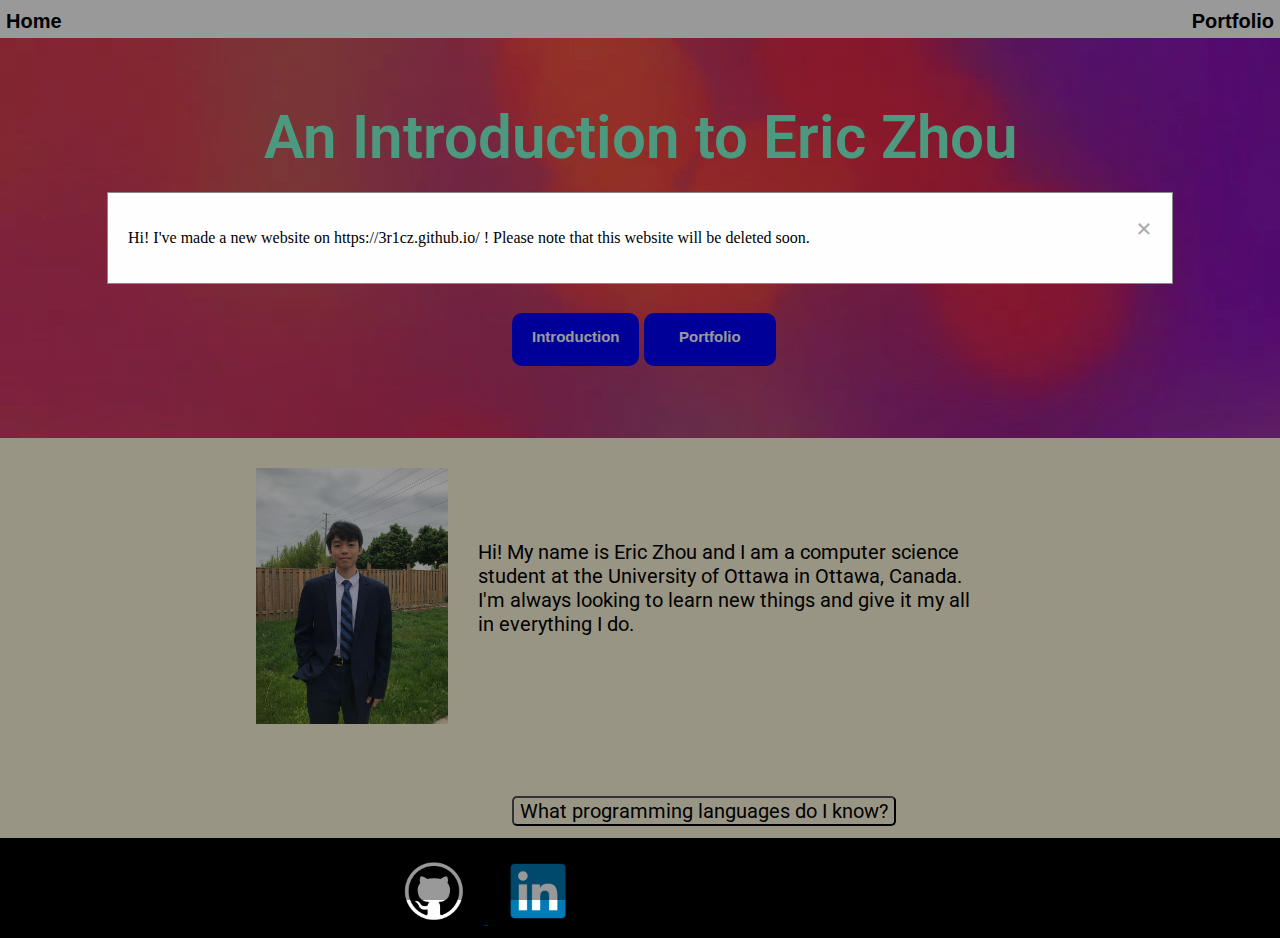
<file: index.html>
<!DOCTYPE html>
<html>
  <head>
    <title>Homepage - Eric Zhou</title>
    <meta
      charset="UTF-8"
      name="viewport"
      content="width=device-width, initial-scale=1.0"
    />
    <link rel="preconnect" href="https://fonts.googleapis.com" />
    <link rel="preconnect" href="https://fonts.gstatic.com" crossorigin />
    <link
      href="https://fonts.googleapis.com/css2?family=Roboto:wght@400;700&display=swap"
      rel="stylesheet"
    />
    <link rel="stylesheet" href="styles.css" />
  </head>

  <body onload="openModal()">
    <div class="page-header">
      <div style="width: 100px; display: inline-block">
        <form class="change-location" action="index.html">
          <button class="header-button">Home</button>
        </form>
      </div>
      <div style="float: right">
        <form class="change-location" action="portfolio.html">
          <button class="header-button">Portfolio</button>
        </form>
      </div>
    </div>

    <!-- The Modal -->
    <div id="myModal" class="modal">
      <!-- Modal content -->
      <div class="modal-content">
        <span class="close">&times;</span>
        <p>
          Hi! I've made a new website on https://3r1cz.github.io/ ! Please note
          that this website will be deleted soon.
        </p>
      </div>
    </div>
    <div class="page-title">
      <h1 class="title-text">An Introduction to Eric Zhou</h1>
      <div class="intro-button-container">
        <a href="#intro-section">
          <button class="intro-button">Introduction</button>
        </a>
      </div>
      <div class="portfolio-button-container">
        <form class="change-location" action="portfolio.html">
          <button class="portfolio-button">Portfolio</button>
        </form>
      </div>
    </div>
    <div class="page-intro" id="intro-section">
      <div>
        <img class="pfp" src="Images/Profile.JPG" />
      </div>
      <div class="intro-text-container">
        <p class="intro-text">
          Hi! My name is Eric Zhou and I am a computer science student at the
          University of Ottawa in Ottawa, Canada. I'm always looking to learn
          new things and give it my all in everything I do.
        </p>
      </div>
      <div>
        <button class="expanding-button" onclick="smoothTransition()">
          What programming languages do I know?
        </button>
      </div>
      <div class="expansion-container">
        <p class="expanding-text">
          I am able to code in Java, Python, HTML, CSS, JavaScript, and C#!
        </p>
      </div>
    </div>
    <div class="page-footer">
      <a href="https://github.com/3r1cZ" target="_blank">
        <img class="logo-github" src="Images/GitHub_logo.png" />
      </a>
      <a
        href="https://www.linkedin.com/in/eric-zhou-79ba001b4/"
        target="_blank"
      >
        <img class="logo-linkedin" src="Images/Linkedin-logo.png" />
      </a>
    </div>
    <script src="functions.js"></script>
  </body>
</html>
</file>
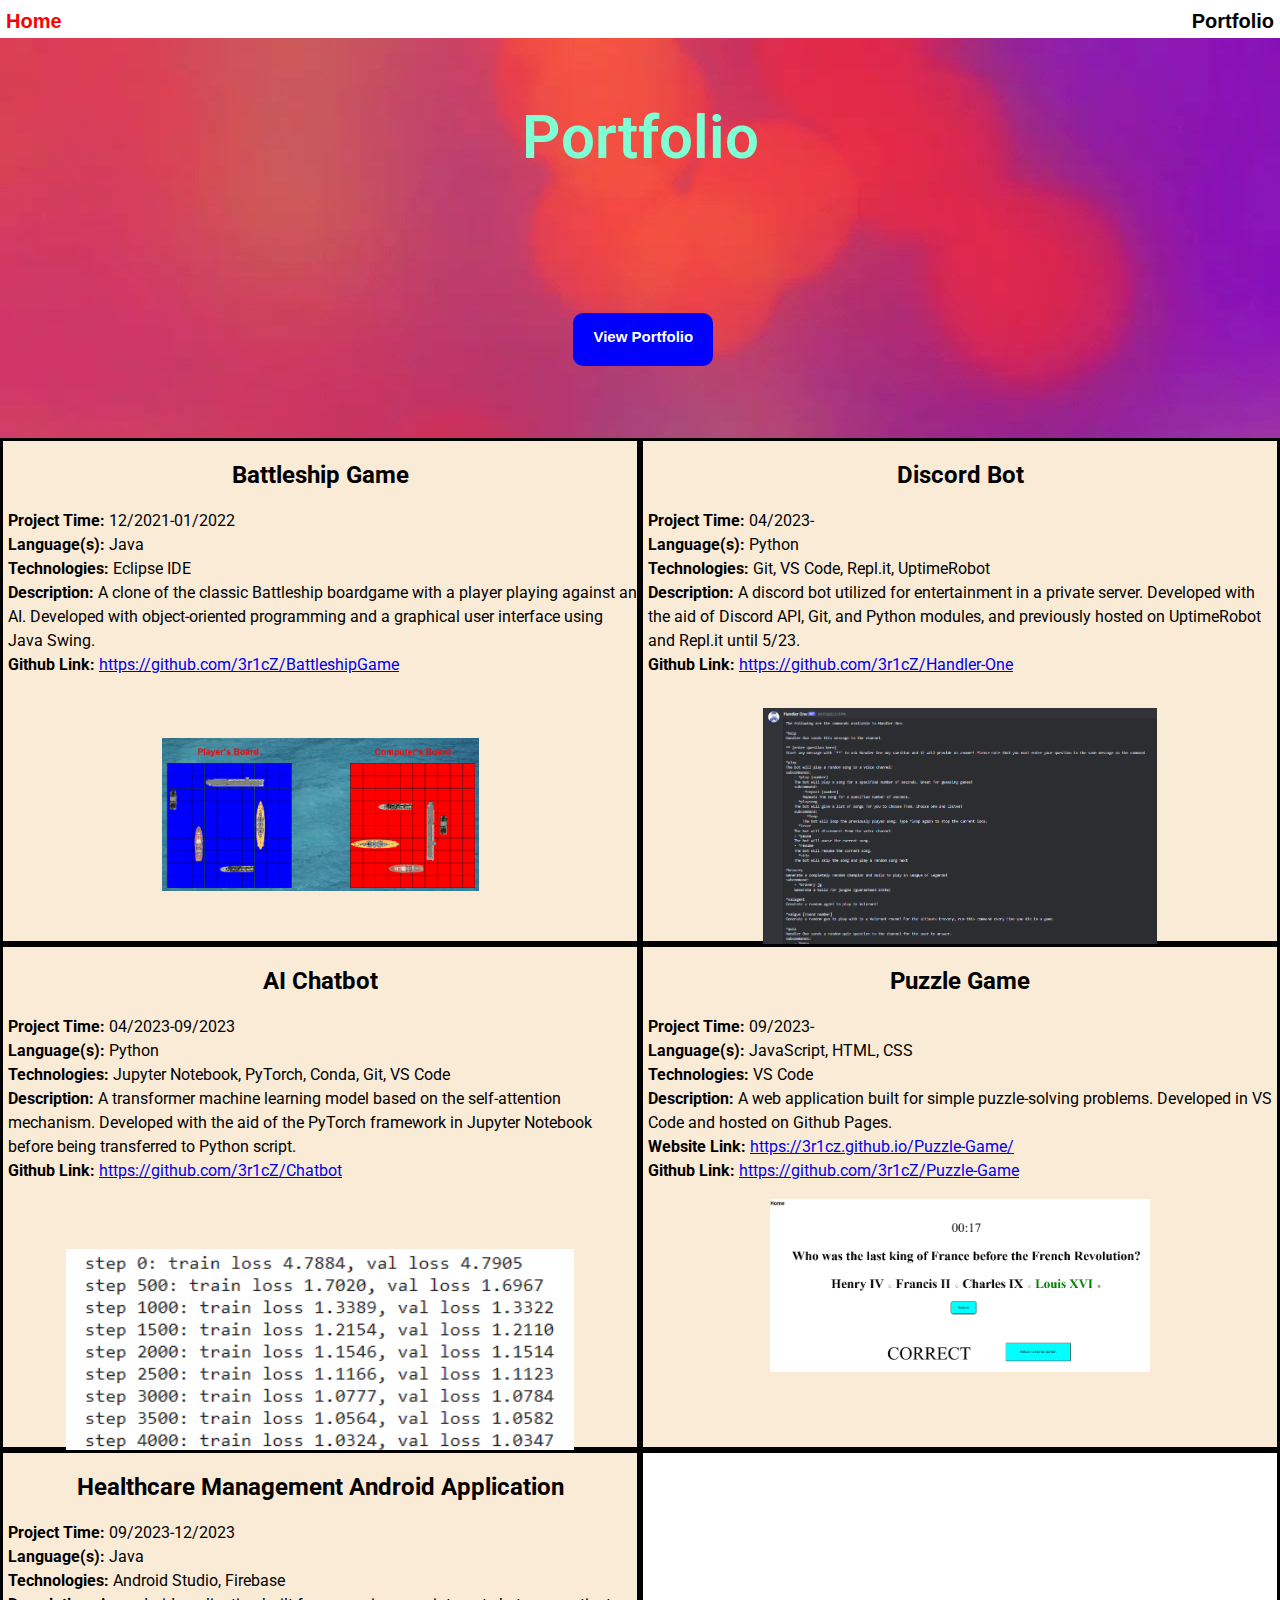
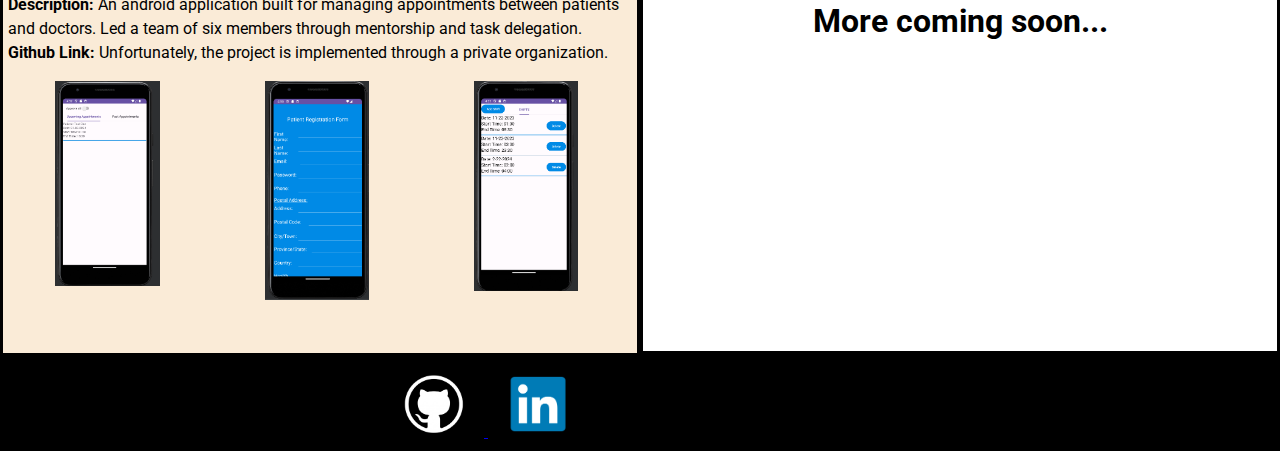
<file: portfolio.html>
<!DOCTYPE html>
<html>
    <head>
        <title>
            Portfolio - Eric Zhou
        </title>
        <link rel="preconnect" href="https://fonts.googleapis.com">
        <link rel="preconnect" href="https://fonts.gstatic.com" crossorigin>
        <link href="https://fonts.googleapis.com/css2?family=Roboto:wght@400;700&display=swap" rel="stylesheet">
        <link rel="stylesheet" href="styles.css">
        <link rel="stylesheet" href="styles_portfolio.css">
    </head>
    <body>
        <div class="page-header">
            <div style="width: 100px; display: inline-block;">
                <form class="change-location" action="index.html">
                    <button class="header-button">
                        Home
                    </button>
                </form>
            </div>
            <div style="float: right;">
                <form class="change-location" action="portfolio.html">
                    <button class="header-button">
                        Portfolio
                    </button>
                </form>
            </div>
        </div>
        <div class="intro-portfolio">
            <div class="page-title">
                <h1 class="title-text">
                    Portfolio
                </h1>
                <div class="portfolio-button-2-container">
                    <a href="#intro-section">
                        <button class="portfolio-button-2">
                            View Portfolio
                        </button>
                    </a>
                </div>
            </div>
            <div class="main-container" id="intro-section">
                <div class="project-container">
                    <h2 class="project-title">
                        Battleship Game
                    </h2>
                    <p class="paragraph-text">
                        <strong>Project Time:</strong> 12/2021-01/2022
                        <br><strong>Language(s):</strong> Java
                        <br><strong>Technologies:</strong> Eclipse IDE
                        <br><strong>Description:</strong> A clone of the classic Battleship boardgame with a player playing against an AI. 
                        Developed with object-oriented programming and a graphical user interface using Java Swing.
                        <br><strong>Github Link:</strong> <a href="https://github.com/3r1cZ/BattleshipGame" target="_blank">https://github.com/3r1cZ/BattleshipGame</a>
                    </p>
                    <div>
                        <a href="Images/battleship.png" target="_blank">
                            <img class="logo-battleship" src="Images/battleship.png">
                        </a>
                    </div>
                </div>
                <div class="project-container">
                    <h2 class="project-title">
                        Discord Bot
                    </h2>
                    <p class="paragraph-text">
                        <strong>Project Time:</strong> 04/2023-
                        <br><strong>Language(s):</strong> Python
                        <br><strong>Technologies:</strong> Git, VS Code, Repl.it, UptimeRobot
                        <br><strong>Description:</strong> A discord bot utilized for entertainment in a private server. 
                        Developed with the aid of Discord API, Git, and Python modules, and previously hosted on UptimeRobot 
                        and Repl.it until 5/23.
                        <br><strong>Github Link:</strong> <a href="https://github.com/3r1cZ/Handler-One" target="_blank">https://github.com/3r1cZ/Handler-One</a>
                    </p>
                    <div>
                        <a href="Images/discordBotSep2023.png" target="_blank">
                            <img class="logo-discord" src="Images/discordBotSep2023.png">
                        </a>
                    </div>
                </div>
                <div class="project-container">
                    <h2 class="project-title">
                        AI Chatbot
                    </h2>
                    <p class="paragraph-text">
                        <strong>Project Time:</strong> 04/2023-09/2023
                        <br><strong>Language(s):</strong> Python
                        <br><strong>Technologies:</strong> Jupyter Notebook, PyTorch, Conda, Git, VS Code
                        <br><strong>Description:</strong> A transformer machine learning model based on the self-attention mechanism. 
                        Developed with the aid of the PyTorch framework in Jupyter Notebook before being transferred to Python script.
                        <br><strong>Github Link:</strong> <a href="https://github.com/3r1cZ/Chatbot" target="_blank">https://github.com/3r1cZ/Chatbot</a>
                    </p>
                    <div>
                        <a href="Images/chatbotOutput2.png" target="_blank">
                            <img class="logo-chatbot" src="Images/chatbotOutput2.png">
                        </a>
                    </div>
                </div>
                <div class="project-container">
                    <h2 class="project-title">
                        Puzzle Game
                    </h2>
                    <p class="paragraph-text">
                        <strong>Project Time:</strong> 09/2023-
                        <br><strong>Language(s):</strong> JavaScript, HTML, CSS
                        <br><strong>Technologies:</strong> VS Code
                        <br><strong>Description:</strong> A web application built for simple puzzle-solving problems. Developed in VS Code and hosted
                        on Github Pages.
                        <br><strong>Website Link:</strong> <a href="https://3r1cz.github.io/Puzzle-Game/" target="_blank">https://3r1cz.github.io/Puzzle-Game/</a>
                        <br><strong>Github Link:</strong> <a href="https://github.com/3r1cZ/Puzzle-Game" target="_blank">https://github.com/3r1cZ/Puzzle-Game</a>
                    </p>
                    <div>
                        <a href="Images/puzzleGameTrivia.png" target="_blank">
                            <img class="logo-puzzle" src="Images/puzzleGameTrivia.png">
                        </a>
                    </div>
                </div>
                <div class="project-container">
                    <h2 class="project-title">
                        Healthcare Management Android Application
                    </h2>
                    <p class="paragraph-text">
                        <strong>Project Time:</strong> 09/2023-12/2023
                        <br><strong>Language(s):</strong> Java
                        <br><strong>Technologies:</strong> Android Studio, Firebase
                        <br><strong>Description:</strong> An android application built for managing appointments between patients and
                        doctors. Led a team of six members through mentorship and task delegation.
                        <br><strong>Github Link:</strong> Unfortunately, the project is implemented through a private organization.
                    </p>
                    <div class="logo-app-container">
                        <a href="Images/androidAppAppointments.png" target="_blank">
                            <img class="logo-app" src="Images/androidAppAppointments.png">
                        </a>
                        <a href="Images/androidAppPatientRegistration.png" target="_blank">
                            <img class="logo-app" src="Images/androidAppPatientRegistration.png">
                        </a>
                        <a href="Images/androidAppShifts.png" target="_blank">
                            <img class="logo-app" src="Images/androidAppShifts.png">
                        </a>
                    </div>
                </div>
                <div class="coming-soon-container">
                    <h1>
                        More coming soon...
                    </h1>
                </div>
            </div>
        </div>
        <div class="page-footer">
            <a href="https://github.com/3r1cZ" target="_blank">
                <img class="logo-github" src="Images/GitHub_logo.png">
            </a>
            <a href="https://www.linkedin.com/in/eric-zhou-79ba001b4/" target="_blank">
                <img class="logo-linkedin" src="Images/Linkedin-logo.png">
            </a>
        </div>
    </body>
</html>
</file>
<file: styles.css>
body {
  margin: 0;
  padding: 0;
}

html {
  scroll-behavior: smooth;
}

/* Header Container */
.page-header {
  background-color: white;
}

.change-location {
  display: inline-block;
}

/* Header Buttons */
.header-button {
  background-color: white;
  color: black;

  /* Button text */
  font-weight: bold;
  font-size: 20px;

  /* Button shape */
  border: none;

  /* Button location */
  padding-top: 10px;
  padding-bottom: 5px;

  cursor: pointer;
}
.header-button:hover {
  color: red;
}
.header-button:active {
  opacity: 0.5;
}

/* Title Container */
.page-title {
  background-image: url("Images/background.jpg");
  background-size: 100%;
  height: 400px;
}

/* Title Text */
.title-text {
  font-family: Roboto;
  font-weight: 600;
  font-size: 60px;
  text-align: center;
  padding-top: 5%;
  margin-top: 0;
  color: aquamarine;
}

/* Introduction button */
.intro-button-container {
  display: inline-block;
  width: 50%;
}
.intro-button {
  background-color: blue;
  color: white;
  /* Button text */
  font-weight: bold;
  font-size: 15px;

  /* Button shape */
  position: relative;
  border: none;
  border-radius: 10px;
  padding: 15px 20px 15px 20px;

  -webkit-box-shadow: 0px 6px 0px blue;
  -moz-box-shadow: 0px 6px 0px blue;
  box-shadow: 0px 6px 0px blue;

  cursor: pointer;
  -webkit-transition: all 0.2s;
  -moz-transition: all 0.2s;
  transition: all 0.2s; /* time for shadow to occur */
  margin-left: 80%;
  margin-top: 100px;
  margin-bottom: 50px;
}
.intro-button:active {
  opacity: 0.5;
  -webkit-box-shadow: 0px 2px 0px blue;
  -moz-box-shadow: 0px 2px 0px blue;
  box-shadow: 0px 2px 0px blue;
  position: relative;
  top: 4px;
}

/* Portfolio button */
.portfolio-button-container {
  display: inline-block;
  width: 45%;
}

.portfolio-button {
  background-color: blue;
  color: white;
  /* Button text */
  font-weight: bold;
  font-size: 15px;

  /* Button shape */
  position: relative;
  border: none;
  border-radius: 10px;
  padding: 15px 35px 15px 35px;

  -webkit-box-shadow: 0px 6px 0px blue;
  -moz-box-shadow: 0px 6px 0px blue;
  box-shadow: 0px 6px 0px blue;

  cursor: pointer;
  -webkit-transition: all 0.2s;
  -moz-transition: all 0.2s;
  transition: all 0.2s; /* time for shadow to occur */
  margin-left: 0;
  margin-top: 100px;
  margin-bottom: 50px;
}
.portfolio-button:active {
  opacity: 0.5;
  -webkit-box-shadow: 0px 2px 0px blue;
  -moz-box-shadow: 0px 2px 0px blue;
  box-shadow: 0px 2px 0px blue;
  position: relative;
  top: 4px;
}

/* Introduction Section Container */
.page-intro {
  background-color: cornsilk;
  height: 400px;
  transition: width 0.5s, height 0.5s;
}

/* Profile Pic */
.pfp {
  width: 15%;
  float: left;
  margin: 30px 30px 0px 20%;
}

.intro-text-container {
  width: 40%;
  display: inline-block;
}

/* Introduction Text */
.intro-text {
  font-size: 20px;
  font-family: Roboto;
  display: inline-block;
  margin-top: 20%;
  margin-bottom: 160px;
}

/* Footer Page */
.page-footer {
  background-color: black;
  height: 100px;
}

.logo-github {
  width: 100px;
  margin-top: 20px;
  margin-left: 30%;
}

.logo-linkedin {
  width: 100px;
  margin-bottom: 5px;
}

/* underline */
.underlining:hover {
  text-decoration: underline;
  cursor: pointer;
}

/* Expanding Button Container */
.expanding-button {
  display: inline-block;
  background-color: cornsilk;
  cursor: pointer;
  margin-left: 40%;
  font-family: Roboto;
  font-size: 20px;
  border-radius: 5px;
}

/* Container to hold expanding text */
.expansion-container {
  display: none;
  height: 30px;
  width: 400px;
  margin-left: 40%;
}

.expanding-text {
  display: none;
  font-family: Roboto;
  font-size: 20px;
}

/* The Modal (background) */
.modal {
  display: none; /* Hidden by default */
  position: fixed; /* Stay in place */
  z-index: 1; /* Sit on top */
  left: 0;
  top: 0;
  width: 100%; /* Full width */
  height: 100%; /* Full height */
  overflow: auto; /* Enable scroll if needed */
  background-color: rgb(0, 0, 0); /* Fallback color */
  background-color: rgba(0, 0, 0, 0.4); /* Black w/ opacity */
}

/* Modal Content/Box */
.modal-content {
  background-color: #fefefe;
  margin: 15% auto; /* 15% from the top and centered */
  padding: 20px;
  border: 1px solid #888;
  width: 80%; /* Could be more or less, depending on screen size */
}

/* The Close Button */
.close {
  color: #aaa;
  float: right;
  font-size: 28px;
  font-weight: bold;
}

.close:hover,
.close:focus {
  color: black;
  text-decoration: none;
  cursor: pointer;
}
</file>
<file: styles_portfolio.css>
/* Height of portfolio page (excluding header and footer) */
.intro-portfolio {
    height: 1913px;
}

.main-container{
    display: grid;
    grid-template-columns: 50% 50%;
    font-family: Roboto;
}

/* Portfolio Button Container */
.portfolio-button-2-container {
    display: inline-block;
    width: 56%;
}
.portfolio-button-2 {
    background-color: blue;
    color: white;
    /* Button text */
    font-weight: bold;
    font-size: 15px;
    
    /* Button shape */
    position: relative;
    border: none;
    border-radius: 10px;
    padding: 15px 20px 15px 20px;

    -webkit-box-shadow: 0px 6px 0px blue;
    -moz-box-shadow: 0px 6px 0px blue;
    box-shadow: 0px 6px 0px blue;

    cursor: pointer;
    -webkit-transition: all 0.2s;
    -moz-transition: all 0.2s;
    transition: all 0.2s; /* time for shadow to occur */
    margin-left: 80%;
    margin-top: 100px;
    margin-bottom: 50px;
}
.portfolio-button-2:active {
    opacity: 0.5;
    -webkit-box-shadow: 0px 2px 0px blue;
    -moz-box-shadow: 0px 2px 0px blue;
    box-shadow: 0px 2px 0px blue;
    position: relative;
    top: 4px;
}

/* Title of each project displayed */
.project-title{
    text-align: center;
}

/* Information for each project */
.paragraph-text{
    line-height: 1.5;
    margin-left: 5px;
}

.project-container{
    background-color:antiquewhite;
    border-style: solid;
    height: 500px;
}

.coming-soon-container{
    padding-top: 20%;
    text-align: center;
    border-style: solid;
}

.logo-battleship {
    width: 50%;
    display: block;
    margin-left: auto;
    margin-right: auto;
    padding-top: 45px;
}

.logo-discord{
    width: 62%;
    display: block;
    margin-left: auto;
    margin-right: auto;
    padding-top: 15px;
    padding-bottom: 15px;
}

.logo-chatbot{
    width: 80%;
    display: block;
    margin-left: auto;
    margin-right: auto;
    padding-top: 50px;
    padding-bottom: 15px;
}

.logo-puzzle{
    width: 60%;
    display: block;
    margin-left: auto;
    margin-right: auto;
    padding-bottom: 25px;
}

.logo-app-container{
    display: grid;
    grid-template-columns: 33% 33% 33%;
}
.logo-app{
    width: 50%;
    display: block;
    margin-left: auto;
    margin-right: auto;
}
</file>
